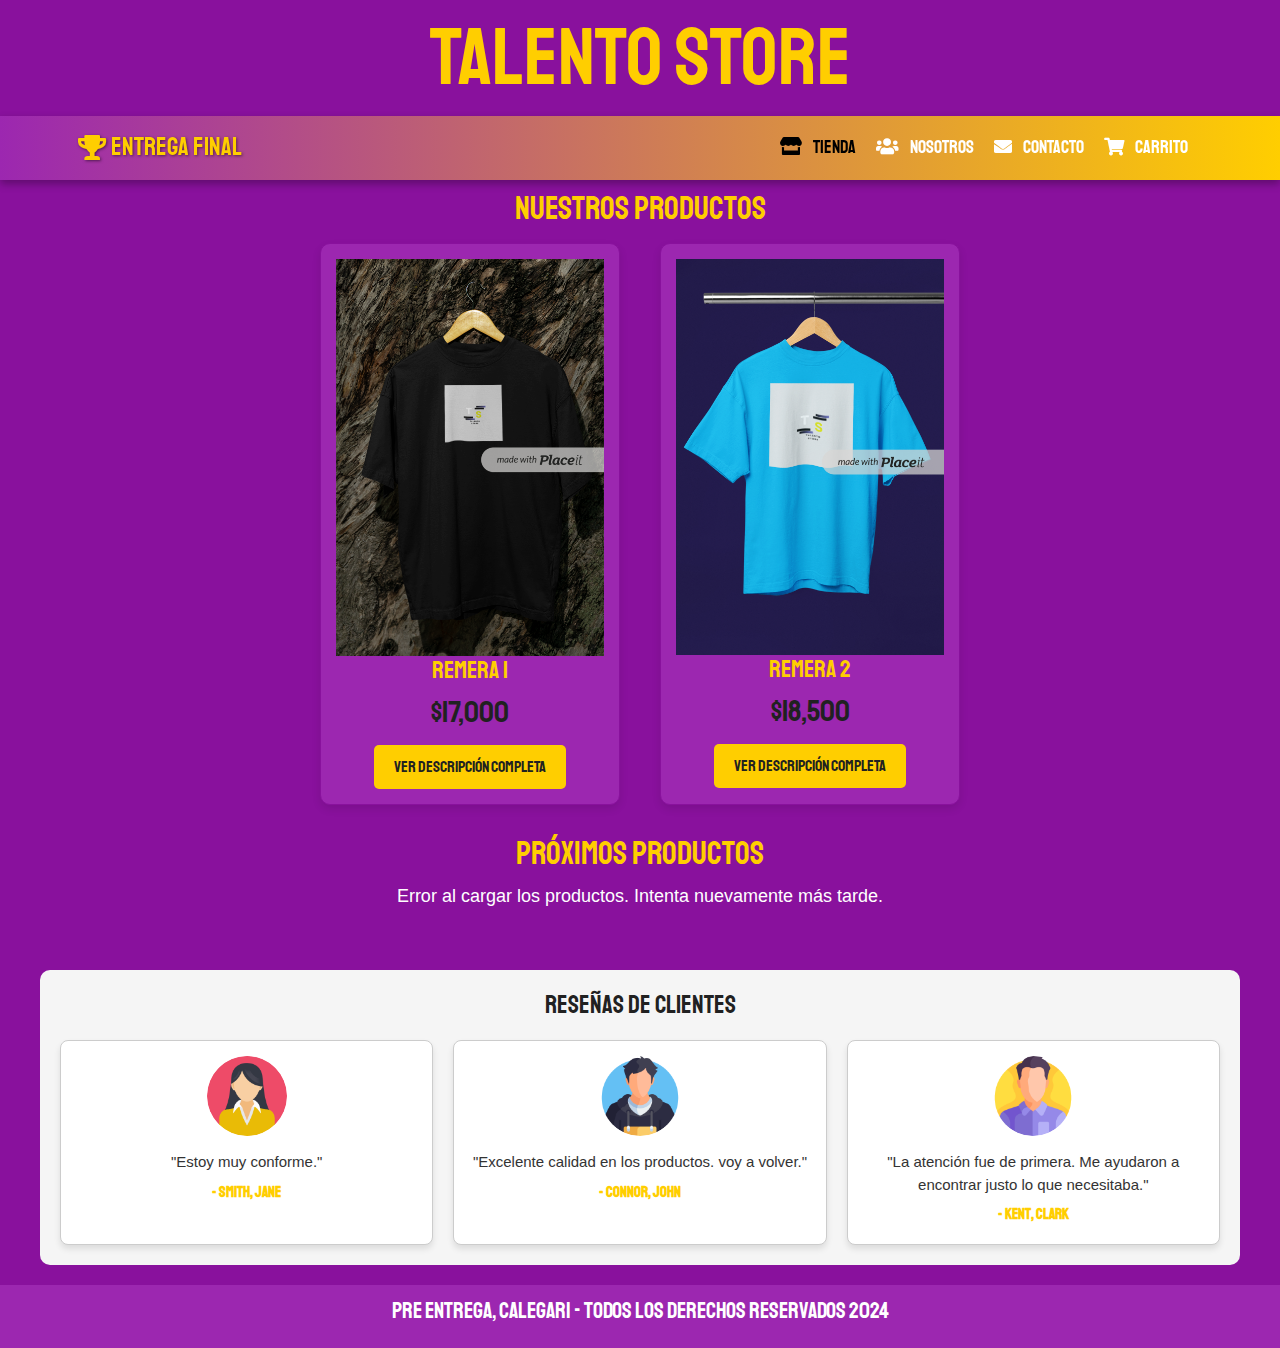
<file: index.html>
<!DOCTYPE html>
<html lang="en">

<head>
    <meta charset="UTF-8">
    <meta name="viewport" content="width=device-width, initial-scale=1.0">
    <title>Entrega Final</title>
    <link rel="stylesheet" href="css/normalize.css">
    <link rel="preconnect" href="https://fonts.googleapis.com">
    <link rel="preconnect" href="https://fonts.gstatic.com" crossorigin>
    <link
        href="https://fonts.googleapis.com/css2?family=Crimson+Text:wght@400;700&family=Germania+One&family=Metamorphous&family=Staatliches&display=swap"
        rel="stylesheet">

    <link rel="stylesheet" href="https://cdnjs.cloudflare.com/ajax/libs/font-awesome/5.15.4/css/all.min.css">
    <link href="https://cdn.jsdelivr.net/npm/bootstrap@5.3.2/dist/css/bootstrap.min.css" rel="stylesheet">
    <link rel="stylesheet" href="css/styles.css">
    <link rel="icon" href="img/football-jersey.png">


</head>

<body>
    <header class="header">
        <a href="index.html">
            <h1>Talento Store</h1>
        </a>
    </header>

    <!-- <nav class="navegacion">
        <a class="navegacion__enlace navegacion__enlace--activo" href="index.html">Tienda</a>
        <a class="navegacion__enlace" href="nosotros.html">Nosotros</a>
        <a class="navegacion__enlace" href="contacto.html">Contacto</a>
    </nav> -->

    <!-- Navegacion de Bootstrap -->
    <nav class="navbar navbar-expand-lg navbar-custom">
        <div class="container">
            <span class="navbar-brand"
                style="font-size: 2.5rem; color: var(--secundario); font-family: var(--fuentePrincipal);">
                <i class="fas fa-trophy"></i> Entrega Final
            </span>
            <button class="navbar-toggler" type="button" data-bs-toggle="collapse" data-bs-target="#navbarNav"
                aria-controls="navbarNav" aria-expanded="false" aria-label="Toggle navigation">
                <span class="navbar-toggler-icon" style="color: var(--blanco);"></span>
            </button>
            <div class="collapse navbar-collapse justify-content-end" id="navbarNav">
                <ul class="navbar-nav">
                    <li class="nav-item">
                        <a class="nav-link active" href="index.html"><i class="fas fa-store"></i> Tienda</a>
                    </li>
                    <li class="nav-item">
                        <a class="nav-link" href="nosotros.html"><i class="fas fa-users"></i> Nosotros</a>
                    </li>
                    <li class="nav-item">
                        <a class="nav-link" href="contacto.html"><i class="fas fa-envelope"></i> Contacto</a>
                    </li>
                    <li class="nav-item">
                        <a class="nav-link" href="carrito.html"><i class="fas fa-shopping-cart"></i> Carrito</a>
                    </li>
                </ul>
            </div>
        </div>
    </nav>





    <main class="contenedor">
        <h2 style="margin-top: 1rem;">Nuestros Productos</h2>

        <section class="productos">
            <div class="productos__contenedor">
                <!--
                <div class="producto"> Aca sustituimos por los productos del ciclo en javascript
                    <a href="producto.html">
                        <img class="producto__imagen" src="img/Captura de pantalla 2024-11-17 190052.png"
                            alt="Producto 1">
                        <h3 class="producto__nombre">Remera 1</h3>
                        <p class="producto__descripcion">$17000.</p>
                    </a>
                </div>
                <div class="producto">
                    <a href="producto2.html">
                        <img class="producto__imagen" src="img/Captura de pantalla 2024-11-17 190437.png"
                            alt="Producto 2">
                        <h3 class="producto__nombre">Remera 2</h3>
                        <p class="producto__descripcion">$18500.</p>
                    </a>
                </div>
            -->
            </div>
        </section>
    </main>

    <!-- Productos desde la API -->
    <section class="productos-api">
        <h2>Próximos productos</h2>
        <div class="productos-grid">
            <!-- Las tarjetas dinámicas se insertarán aquí -->
        </div>
    </section>

    <section class="resenas contenedor">
        <h2 class="resenas__titulo">Reseñas de Clientes</h2>
        <div class="resenas__grid">
            <div class="resena">
                <img class="resena__avatar" src="img/woman.png" alt="Avatar Cliente 1">
                <p class="resena__texto">"Estoy muy conforme."
                </p>
                <h4 class="resena__autor">- Smith, Jane</h4>
            </div>
            <div class="resena">
                <img class="resena__avatar" src="img/boy.png" alt="Avatar Cliente 2">
                <p class="resena__texto">"Excelente calidad en los productos. voy a volver."</p>
                <h4 class="resena__autor">- Connor, John</h4>
            </div>
            <div class="resena">
                <img class="resena__avatar" src="img/man.png" alt="Avatar Cliente 3">
                <p class="resena__texto">"La atención fue de primera. Me ayudaron a encontrar justo lo que necesitaba."
                </p>
                <h4 class="resena__autor">- Kent, Clark</h4>
            </div>
            <!-- seguir por aca -->
        </div>
    </section>

    <footer class="footer">
        <p class="footer__texto">Pre Entrega, Calegari - Todos los derechos Reservados 2024</p>
    </footer>

    <script src="js/index.js" defer></script>
    <script src="https://cdn.jsdelivr.net/npm/bootstrap@5.3.2/dist/js/bootstrap.bundle.min.js"></script>


</body>

</html>
</file>
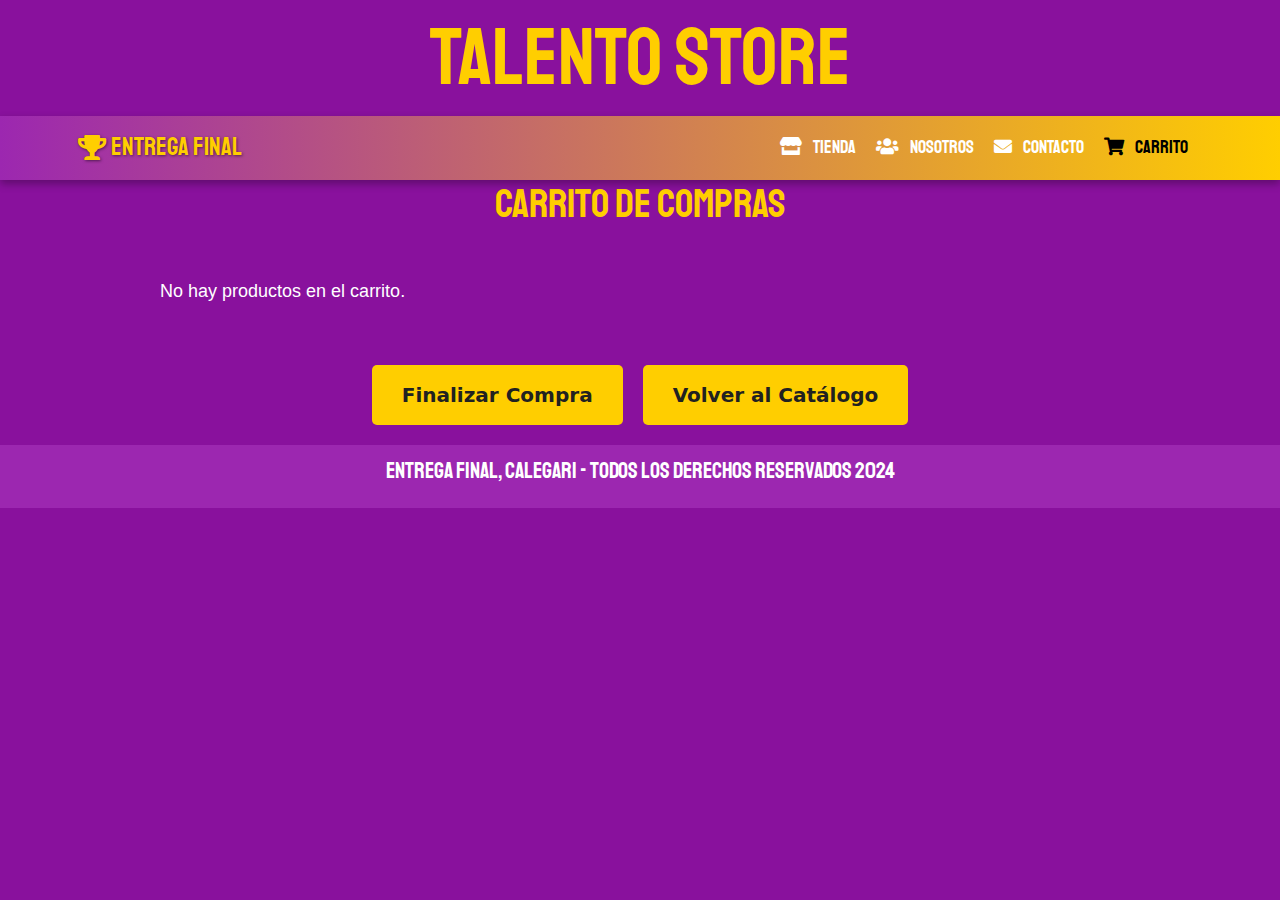
<file: carrito.html>
<!DOCTYPE html>
<html lang="en">

<head>
    <meta charset="UTF-8">
    <meta name="viewport" content="width=device-width, initial-scale=1.0">
    <title>Entrega Final</title>
    <link rel="stylesheet" href="css/normalize.css">
    <link rel="preconnect" href="https://fonts.googleapis.com">
    <link rel="preconnect" href="https://fonts.gstatic.com" crossorigin>
    <link
        href="https://fonts.googleapis.com/css2?family=Crimson+Text:wght@400;700&family=Germania+One&family=Metamorphous&family=Staatliches&display=swap"
        rel="stylesheet">
    <link rel="stylesheet" href="https://cdnjs.cloudflare.com/ajax/libs/font-awesome/5.15.4/css/all.min.css">
    <link href="https://cdn.jsdelivr.net/npm/bootstrap@5.3.2/dist/css/bootstrap.min.css" rel="stylesheet">
    <link rel="stylesheet" href="css/styles.css">
    <link rel="icon" href="img/football-jersey.png">
</head>

<body>
    <header class="header">
        <a href="index.html">
            <h1>Talento Store</h1>
        </a>
    </header>

    <!-- Navegacion de Bootstrap -->
    <nav class="navbar navbar-expand-lg navbar-custom">
        <div class="container">
            <span class="navbar-brand"
                style="font-size: 2.5rem; color: var(--secundario); font-family: var(--fuentePrincipal);">
                <i class="fas fa-trophy"></i> Entrega Final
            </span>
            <button class="navbar-toggler" type="button" data-bs-toggle="collapse" data-bs-target="#navbarNav"
                aria-controls="navbarNav" aria-expanded="false" aria-label="Toggle navigation">
                <span class="navbar-toggler-icon" style="color: var(--blanco);"></span>
            </button>
            <div class="collapse navbar-collapse justify-content-end" id="navbarNav">
                <ul class="navbar-nav">
                    <li class="nav-item">
                        <a class="nav-link" href="index.html"><i class="fas fa-store"></i> Tienda</a>
                    </li>
                    <li class="nav-item">
                        <a class="nav-link" href="nosotros.html"><i class="fas fa-users"></i> Nosotros</a>
                    </li>
                    <li class="nav-item">
                        <a class="nav-link" href="contacto.html"><i class="fas fa-envelope"></i> Contacto</a>
                    </li>
                    <li class="nav-item">
                        <a class="nav-link active" href="carrito.html"><i class="fas fa-shopping-cart"></i> Carrito</a>
                    </li>
                </ul>
            </div>
        </div>
    </nav>

    <main class="contenedor">
        <h1>Carrito de Compras</h1>
        <div id="carrito-contenido">
            <!-- Aquí se cargará el carrito dinámicamente -->
        </div>
        <div id="total-carrito" class="total-carrito">
            <!-- Aquí se mostrará el total -->
        </div>
        <div class="acciones-carrito">
            <button id="finalizar-compra">Finalizar Compra</button>
            <button onclick="window.location.href='index.html'">Volver al Catálogo</button>
        </div>
    </main>

    <footer class="footer">
        <p class="footer__texto">Entrega Final, Calegari - Todos los derechos Reservados 2024</p>
    </footer>

    <script src="js/carrito.js" defer></script>
</body>

</html>
</file>
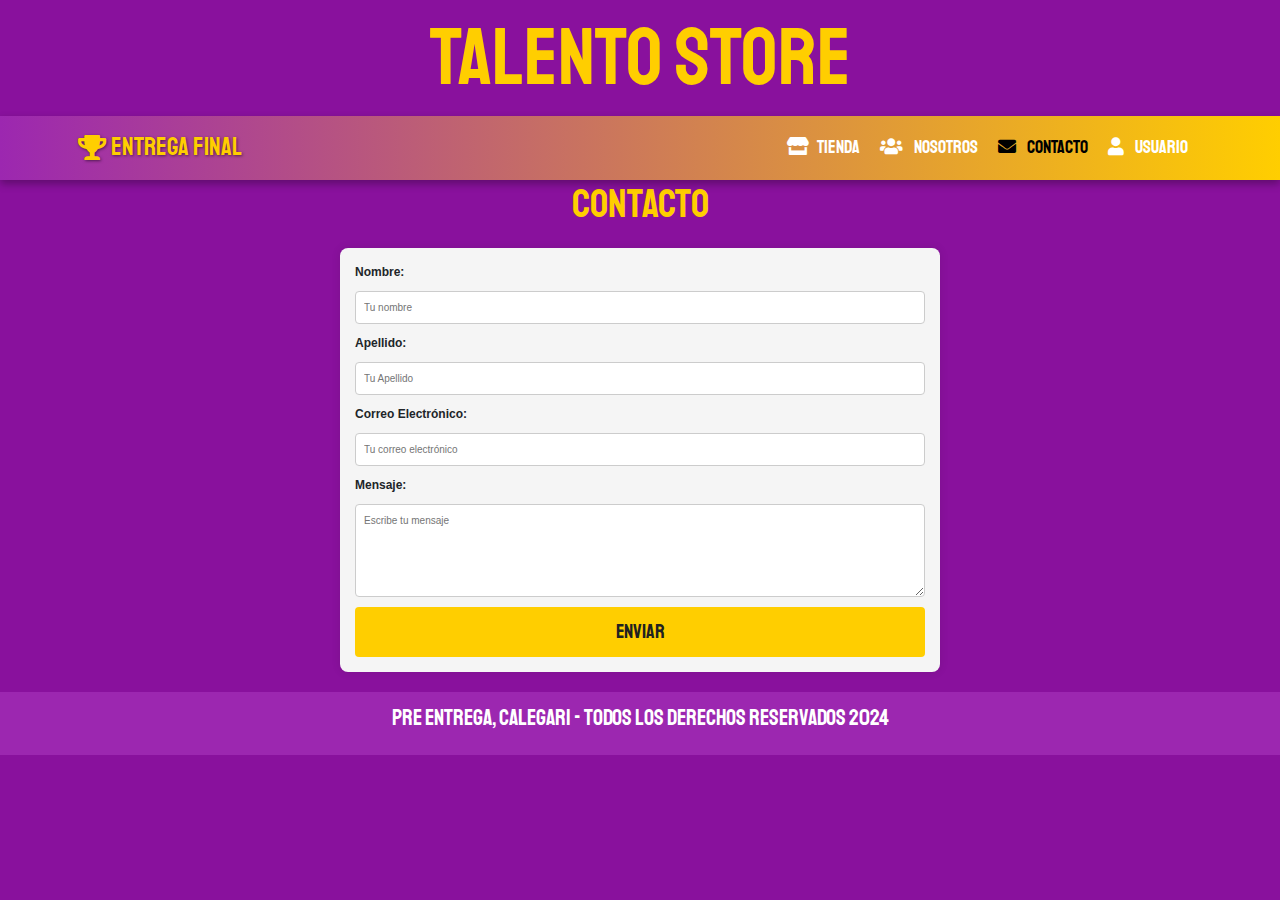
<file: contacto.html>
<!DOCTYPE html>
<html lang="en">

<head>
    <meta charset="UTF-8">
    <meta name="viewport" content="width=device-width, initial-scale=1.0">
    <title>Pre Entrega</title>
    <link rel="stylesheet" href="css/normalize.css">
    <link rel="preconnect" href="https://fonts.googleapis.com">
    <link rel="preconnect" href="https://fonts.gstatic.com" crossorigin>
    <link
        href="https://fonts.googleapis.com/css2?family=Crimson+Text:wght@400;700&family=Germania+One&family=Metamorphous&family=Staatliches&display=swap"
        rel="stylesheet">

    <link rel="stylesheet" href="https://cdnjs.cloudflare.com/ajax/libs/font-awesome/5.15.4/css/all.min.css">
    <link href="https://cdn.jsdelivr.net/npm/bootstrap@5.3.2/dist/css/bootstrap.min.css" rel="stylesheet">
    <link rel="stylesheet" href="css/styles.css">
    <link rel="icon" href="img/football-jersey.png">
</head>

<body>
    <header class="header">
        <a href="index.html">
            <h1>Talento Store</h1>
        </a>
    </header>

    <!--<nav class="navegacion">
        <a class="navegacion__enlace" href="index.html">Tienda</a>
        <a class="navegacion__enlace" href="nosotros.html">Nosotros</a>
        <a class="navegacion__enlace navegacion__enlace--activo" href="contacto.html">Contacto</a>
    </nav>-->

    <!--Navegacion de Bootstrap-->
    <nav class="navbar navbar-expand-lg navbar-custom">
        <div class="container">
            <span class="navbar-brand"
                style="font-size: 2.5rem; color: var(--secundario); font-family: var(--fuentePrincipal);">
                <i class="fas fa-trophy"></i> Entrega Final
            </span>
            <button class="navbar-toggler" type="button" data-bs-toggle="collapse" data-bs-target="#navbarNav"
                aria-controls="navbarNav" aria-expanded="false" aria-label="Toggle navigation">
                <span class="navbar-toggler-icon" style="color: var(--blanco);"></span>
            </button>
            <div class="collapse navbar-collapse justify-content-end" id="navbarNav">
                <ul class="navbar-nav">
                    <li class="nav-item">
                        <a class="nav-link" href="index.html"><i class="fas fa-store"></i>Tienda</a>
                    </li>
                    <li class="nav-item">
                        <a class="nav-link" href="nosotros.html"><i class="fas fa-users"></i> Nosotros</a>
                    </li>
                    <li class="nav-item">
                        <a class="nav-link active" href="contacto.html"><i class="fas fa-envelope"></i> Contacto</a>
                    </li>
                    <li class="nav-item">
                        <a class="nav-link" href="usuario.html"><i class="fas fa-user"></i> Usuario</a>
                    </li>
                </ul>
            </div>
        </div>
    </nav>


    <main class="contenedor">
        <h1>Contacto</h1>

        <!-- Formulario de contacto -->
        <form action="https://formspree.io/f/xrbglnwv" method="POST" class="form-contacto">
            <label for="nombre">Nombre:</label>
            <input type="text" id="nombre" name="nombre" required placeholder="Tu nombre">

            <label for="nombre">Apellido:</label>
            <input type="text" id="apellido" name="nombre" required placeholder="Tu Apellido">

            <label for="email">Correo Electrónico:</label>
            <input type="email" id="email" name="email" required placeholder="Tu correo electrónico">

            <label for="mensaje">Mensaje:</label>
            <textarea id="mensaje" name="mensaje" rows="5" required placeholder="Escribe tu mensaje"></textarea>

            <button type="submit">Enviar</button>
        </form>
    </main>

    <footer class="footer">
        <p class="footer__texto">Pre Entrega, Calegari - Todos los derechos Reservados 2024</p>
    </footer>

    <script src="js/contacto.js" defer></script>
    <script src="https://cdn.jsdelivr.net/npm/bootstrap@5.3.2/dist/js/bootstrap.bundle.min.js"></script>

</body>

</html>
</file>
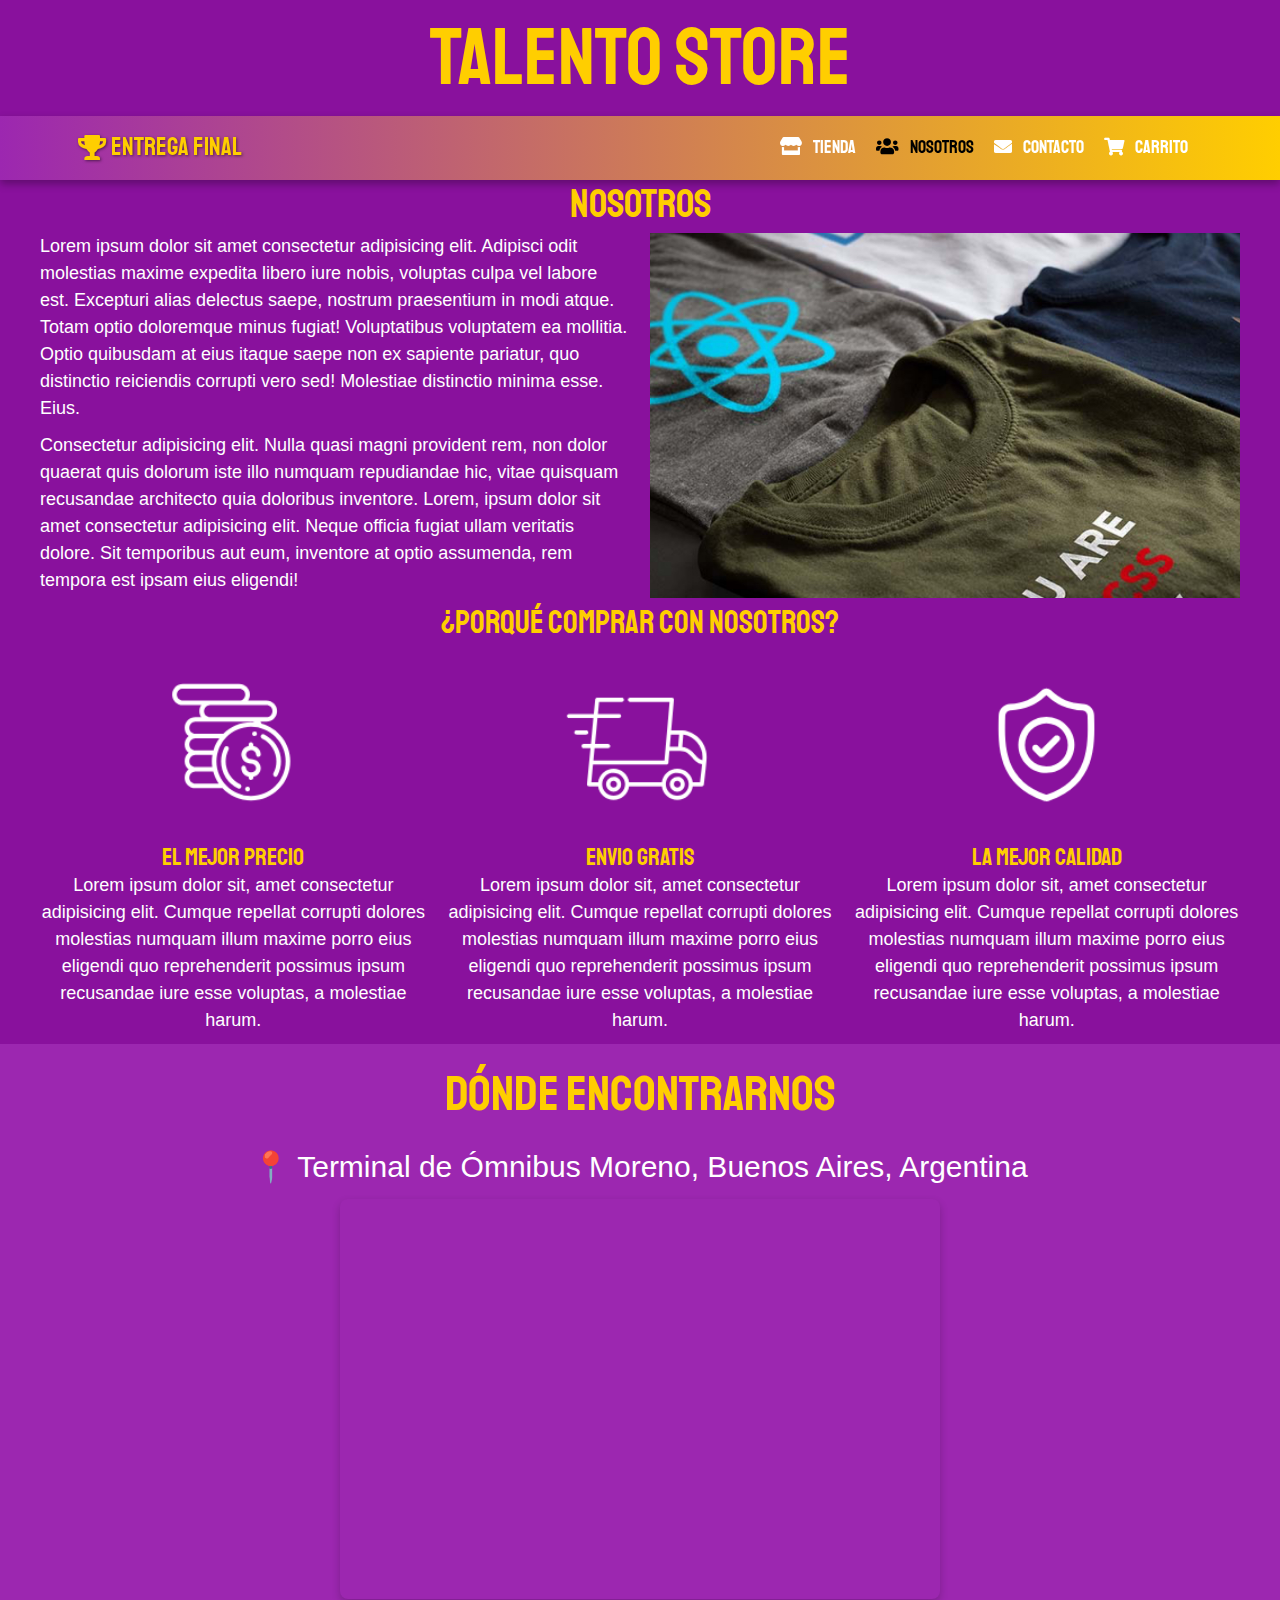
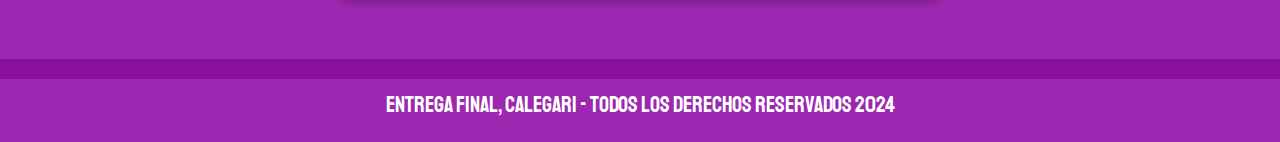
<file: nosotros.html>
<!DOCTYPE html>
<html lang="en">

<head>
    <meta charset="UTF-8">
    <meta name="viewport" content="width=device-width, initial-scale=1.0">
    <title>Pre Entrega</title>
    <link rel="stylesheet" href="css/normalize.css">
    <link rel="preconnect" href="https://fonts.googleapis.com">
    <link rel="preconnect" href="https://fonts.gstatic.com" crossorigin>
    <link
        href="https://fonts.googleapis.com/css2?family=Crimson+Text:wght@400;700&family=Germania+One&family=Metamorphous&family=Staatliches&display=swap"
        rel="stylesheet">

    <link href="https://cdn.jsdelivr.net/npm/bootstrap@5.3.0/dist/css/bootstrap.min.css" rel="stylesheet">
    <link rel="stylesheet" href="https://cdnjs.cloudflare.com/ajax/libs/font-awesome/5.15.4/css/all.min.css">
    <link rel="stylesheet" href="css/styles.css">
    <link rel="icon" href="img/football-jersey.png">

</head>

<body>
    <header class="header">
        <a href="index.html">
            <h1>Talento Store</h1>
        </a>
    </header>

    <!--<nav class="navegacion">
        <a class="navegacion__enlace" href="index.html">Tienda</a>
        <a class="navegacion__enlace navegacion__enlace--activo" href="nosotros.html">Nosotros</a>
        <a class="navegacion__enlace" href="contacto.html">Contacto</a>
    </nav>-->

    <!-- Navegacion de Bootstrap -->
    <nav class="navbar navbar-expand-lg navbar-custom">
        <div class="container">
            <span class="navbar-brand"
                style="font-size: 2.5rem; color: var(--secundario); font-family: var(--fuentePrincipal);">
                <i class="fas fa-trophy"></i> Entrega Final
            </span>
            <button class="navbar-toggler" type="button" data-bs-toggle="collapse" data-bs-target="#navbarNav"
                aria-controls="navbarNav" aria-expanded="false" aria-label="Toggle navigation">
                <span class="navbar-toggler-icon" style="color: var(--blanco);"></span>
            </button>
            <div class="collapse navbar-collapse justify-content-end" id="navbarNav">
                <ul class="navbar-nav">
                    <li class="nav-item">
                        <a class="nav-link" href="index.html"><i class="fas fa-store"></i> Tienda</a>
                    </li>
                    <li class="nav-item">
                        <a class="nav-link active" href="nosotros.html"><i class="fas fa-users"></i> Nosotros</a>
                    </li>
                    <li class="nav-item">
                        <a class="nav-link" href="contacto.html"><i class="fas fa-envelope"></i> Contacto</a>
                    </li>
                    <li class="nav-item">
                        <a class="nav-link" href="carrito.html"><i class="fas fa-shopping-cart"></i> Carrito</a>
                    </li>
                </ul>
            </div>
        </div>
    </nav>

    <main class="contenedor">
        <h1>Nosotros</h1>

        <div class="nosotros">
            <div class="nosotros__contenido">
                <p>Lorem ipsum dolor sit amet consectetur adipisicing elit. Adipisci odit molestias maxime expedita
                    libero iure nobis, voluptas culpa vel labore est. Excepturi alias delectus saepe, nostrum
                    praesentium in modi atque.
                    Totam optio doloremque minus fugiat! Voluptatibus voluptatem ea mollitia. Optio quibusdam at eius
                    itaque saepe non ex sapiente pariatur, quo distinctio reiciendis corrupti vero sed! Molestiae
                    distinctio minima esse. Eius.</p>
                <p>Consectetur adipisicing elit. Nulla quasi magni provident rem, non dolor
                    quaerat quis dolorum iste illo numquam repudiandae hic, vitae quisquam recusandae architecto quia
                    doloribus inventore. Lorem, ipsum dolor sit amet consectetur adipisicing elit. Neque officia fugiat
                    ullam veritatis dolore. Sit temporibus aut eum, inventore at optio assumenda, rem tempora
                    est ipsam eius eligendi! </p>
            </div>
            <img class="nosotros__imagen" src="img/grafico1.jpg" alt="imagen nosotros">

        </div>
    </main>

    <section class="contenedor comprar">
        <h2 class="comprar__titulo">¿Porqué comprar con nosotros?</h2>

        <div class="bloques">
            <div class="bloque">
                <img class="bloque__imagen" src="img/icono_1.png" alt="porque comprar">
                <h3 class="bloque__titulo">El Mejor Precio</h3>
                <p>Lorem ipsum dolor sit, amet consectetur adipisicing elit. Cumque repellat corrupti dolores molestias
                    numquam illum maxime porro eius eligendi quo reprehenderit possimus ipsum recusandae iure esse
                    voluptas, a molestiae harum.</p>
            </div><!--.bloque-->

            <div class="bloque">
                <img class="bloque__imagen" src="img/icono_3.png" alt="porque comprar">
                <h3 class="bloque__titulo">Envio Gratis</h3>
                <p>Lorem ipsum dolor sit, amet consectetur adipisicing elit. Cumque repellat corrupti dolores molestias
                    numquam illum maxime porro eius eligendi quo reprehenderit possimus ipsum recusandae iure esse
                    voluptas, a molestiae harum.</p>
            </div><!--.bloque-->

            <div class="bloque">
                <img class="bloque__imagen" src="img/icono_4.png" alt="porque comprar">
                <h3 class="bloque__titulo">La Mejor Calidad</h3>
                <p>Lorem ipsum dolor sit, amet consectetur adipisicing elit. Cumque repellat corrupti dolores molestias
                    numquam illum maxime porro eius eligendi quo reprehenderit possimus ipsum recusandae iure esse
                    voluptas, a molestiae harum.</p>
            </div><!--.bloque-->
        </div><!--.bloques-->
    </section>

    <section class="ubicacion">
        <h2 class="ubicacion__titulo">Dónde encontrarnos</h2>
        <div class="ubicacion__contenido">
            <p class="ubicacion__direccion">
                📍 Terminal de Ómnibus Moreno, Buenos Aires, Argentina
            </p>
            <iframe class="ubicacion__mapa"
                src="https://www.google.com/maps/embed?pb=!1m18!1m12!1m3!1d2320.853531923511!2d-58.78960572431019!3d-34.650092663107124!2m3!1f0!2f0!3f0!3m2!1i1024!2i768!4f13.1!3m3!1m2!1s0x95bc95e35b8b5a4b%3A0xedb6631ec2208f7b!2sTerminal%20De%20%C3%93mnibus%20Moreno!5e0!3m2!1ses-419!2sar!4v1731993491607!5m2!1ses-419!2sar"
                allowfullscreen loading="lazy"></iframe>
        </div>
    </section>


    <footer class="footer">
        <p class="footer__texto">Entrega Final, Calegari - Todos los derechos Reservados 2024</p>
    </footer>

    <script src="js/nosotros.js" defer></script>
    <script src="https://cdn.jsdelivr.net/npm/bootstrap@5.3.2/dist/js/bootstrap.bundle.min.js"></script>
</body>

</html>
</file>
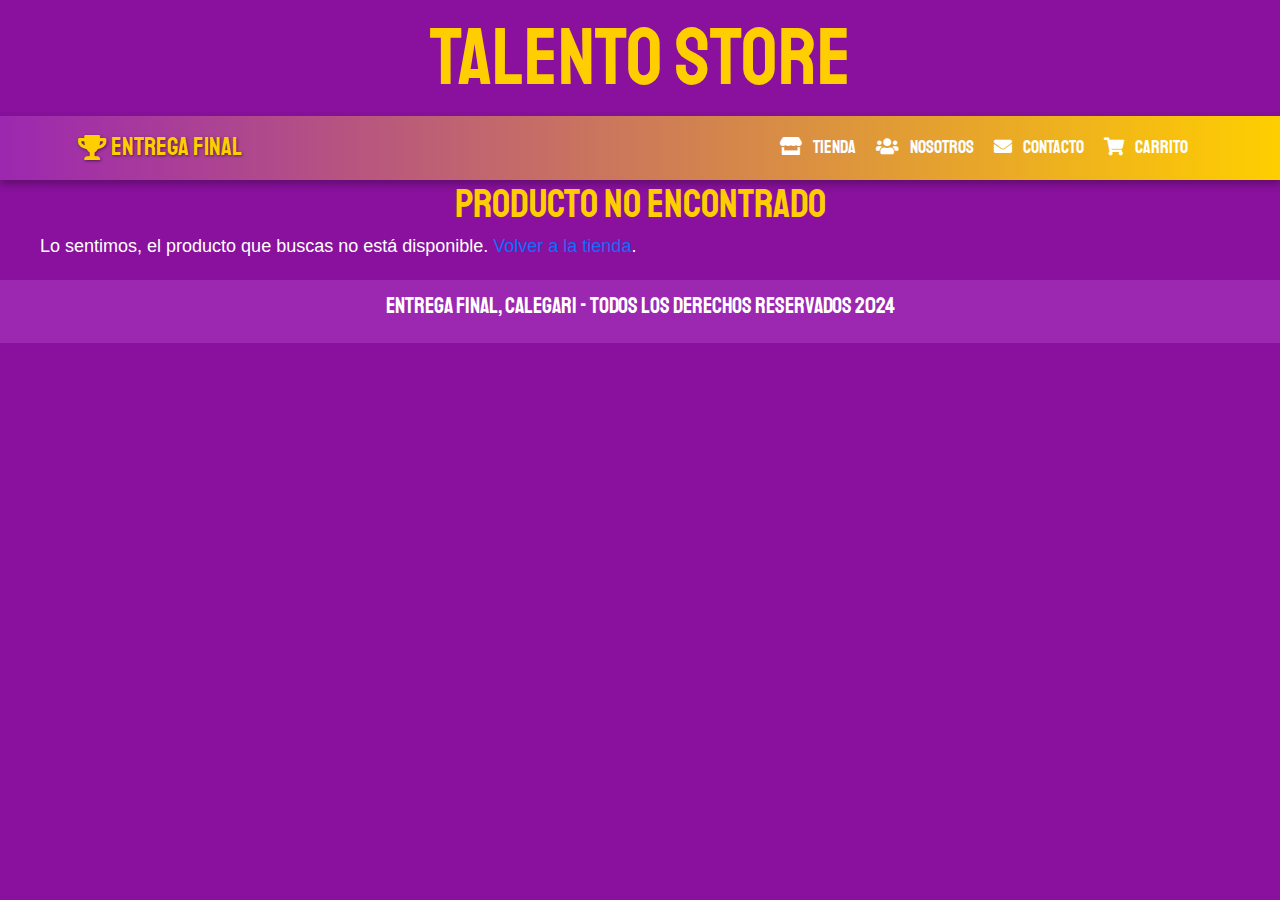
<file: producto.html>
<!DOCTYPE html>
<html lang="en">

<head>
    <meta charset="UTF-8">
    <meta name="viewport" content="width=device-width, initial-scale=1.0">
    <title>Entrega Final</title>
    <link rel="stylesheet" href="css/normalize.css">
    <link rel="preconnect" href="https://fonts.googleapis.com">
    <link rel="preconnect" href="https://fonts.gstatic.com" crossorigin>
    <link
        href="https://fonts.googleapis.com/css2?family=Crimson+Text:wght@400;700&family=Germania+One&family=Metamorphous&family=Staatliches&display=swap"
        rel="stylesheet">

    <link rel="stylesheet" href="https://cdnjs.cloudflare.com/ajax/libs/font-awesome/5.15.4/css/all.min.css">
    <link href="https://cdn.jsdelivr.net/npm/bootstrap@5.3.2/dist/css/bootstrap.min.css" rel="stylesheet">
    <link rel="stylesheet" href="css/styles.css">
    <link rel="icon" href="img/football-jersey.png">

</head>

<body>
    <header class="header">
        <a href="index.html">
            <h1>Talento Store</h1>
        </a>
    </header>

    <!-- Navegacion de Bootstrap -->
    <nav class="navbar navbar-expand-lg navbar-custom">
        <div class="container">
            <span class="navbar-brand"
                style="font-size: 2.5rem; color: var(--secundario); font-family: var(--fuentePrincipal);">
                <i class="fas fa-trophy"></i> Entrega Final
            </span>
            <button class="navbar-toggler" type="button" data-bs-toggle="collapse" data-bs-target="#navbarNav"
                aria-controls="navbarNav" aria-expanded="false" aria-label="Toggle navigation">
                <span class="navbar-toggler-icon" style="color: var(--blanco);"></span>
            </button>
            <div class="collapse navbar-collapse justify-content-end" id="navbarNav">
                <ul class="navbar-nav">
                    <li class="nav-item">
                        <a class="nav-link" href="index.html"><i class="fas fa-store"></i> Tienda</a>
                    </li>
                    <li class="nav-item">
                        <a class="nav-link" href="nosotros.html"><i class="fas fa-users"></i> Nosotros</a>
                    </li>
                    <li class="nav-item">
                        <a class="nav-link" href="contacto.html"><i class="fas fa-envelope"></i> Contacto</a>
                    </li>
                    <li class="nav-item">
                        <a class="nav-link" href="carrito.html"><i class="fas fa-shopping-cart"></i> Carrito</a>
                    </li>
                </ul>
            </div>
        </div>
    </nav>

    <main class="contenedor">
        <h1 id="titulo-producto">Producto 1</h1> <!-- ID para cambiar el título dinámicamente -->

        <div class="camisa">
            <img class="camisa__imagen" id="producto-imagen" src="img/Captura de pantalla 2024-11-17 190052.png"
                alt="imagen del producto">

            <div class="camisa__contenido">
                <p id="producto-descripcion">Lorem ipsum dolor sit amet consectetur, adipisicing elit. Deleniti,
                    doloremque consectetur? Esse odio inventore a minus impedit! Consectetur ad voluptate placeat
                    quibusdam, labore quam dolorum perspiciatis, repudiandae neque, harum deserunt.</p>

                <form class="formulario">
                    <select id="talla" class="formulario__campo">
                        <option disabled selected>--Seleccionar Talla</option>
                        <option>XS (Extra Pequeño)</option>
                        <option>S (Pequeño)</option>
                        <option>M (Mediano)</option>
                        <option>L (Grande)</option>
                        <option>XL (Extra Grande)</option>
                        <option>XXL (Doble Extra Grande)</option>
                    </select>
                    <input id="cantidad" class="formulario__campo" type="number" placeholder="Cantidad" min="1">
                    <button id="agregar-carrito" class="formulario__submit" type="button">Agregar al Carrito</button>
                </form>
            </div>
        </div>
    </main>

    <footer class="footer">
        <p class="footer__texto">Entrega Final, Calegari - Todos los derechos Reservados 2024</p>
    </footer>

    <script src="js/producto.js" defer></script>
    <script src="https://cdn.jsdelivr.net/npm/bootstrap@5.3.2/dist/js/bootstrap.bundle.min.js"></script>

</body>

</html>
</file>
<file: css/styles.css>
:root {
    --primario: #89119D;
    --primarioOscuro: #9c27b0;
    --secundario: #ffce00;
    --secundarioOscuro: rgb(233, 287, 2);
    --blanco: #fff;
    --negro: #212121;

    --fuentePrincipal: 'staatliches', cursive;

}


html {
    box-sizing: border-box;
    font-size: 62.5%;
    /*1 rem = 10px*/
}

*,
/* Snippet */
*:before,
*:after {
    box-sizing: inherit;
}

/* GLOBALES */

body {
    background-color: var(--primario);
    font-size: 1.6rem;
    line-height: 1.5;
    /*Interlineado*/
}

p {
    font-size: 1.8rem;
    font-family: Arial, Helvetica, sans-serif;
    color: var(--blanco);
}

a {
    text-decoration: none;
}

img {
    max-width: 100%;
}

.contenedor {
    max-width: 120rem;
    margin: 0 auto;
}

h1,
h2,
h3 {
    text-align: center;
    color: var(--secundario);
    font-family: var(--fuentePrincipal);
}

h1 {
    font-size: 4rem;
}

h2 {
    font-size: 3.2rem;
}

h3 {
    font-size: 2.4rem;
}

/**Header **/
/* Ajustes para el header */
.header {
    display: flex;
    align-items: center;
    /* Centra el contenido verticalmente */
    justify-content: center;
    /* Centra el título horizontalmente */
    padding: 1rem;
}

/* Estilo para el título (enlace) */
.header h1 {
    font-size: 8rem;
    /* Ajusta el tamaño del texto */
    margin: 0;
    transition: transform 0.3s ease;
    /* Transición para el efecto hover */
    cursor: pointer;
    /* Cambia el cursor para indicar que es clickeable */
}

/* Efecto hover para el título */
.header h1:hover {
    transform: scale(1.1);
    /* Aumenta el tamaño al pasar el cursor */
}

/**Footer**/
.footer {
    background-color: var(--primarioOscuro);
    padding: 1rem 0;
    margin-top: 2rem;
}

.footer__texto {
    font-family: var(--fuentePrincipal);
    text-align: center;
    font-size: 2.2rem;
}

/**Navegacion**/
/**.navegacion {
    background-color: var(--primarioOscuro);
    padding: 1rem 0;
    display: flex;
    justify-content: center;
    gap: 2rem;
}

.navegacion__enlace {
    font-family: var(--fuentePrincipal);
    color: var(--blanco);
    font-size: 3rem;
}

.navegacion__enlace--activo,
.navegacion__enlace:hover {
    color: var(--secundario);
}**/
/**Nav con Bootstrap**/
.navbar-custom {
    background: linear-gradient(90deg, var(--primarioOscuro), var(--secundario));
    padding: 1rem 0;
    box-shadow: 0px 4px 8px rgba(0, 0, 0, 0.3);
}

.navbar-nav .nav-link {
    font-family: var(--fuentePrincipal);
    font-size: 1.8rem;
    color: var(--blanco);
    margin-right: 1rem;
    transition: color 0.3s ease, transform 0.3s ease;
}

.navbar-nav .nav-link:hover {
    color: var(--primario);
    transform: scale(1.1);
}

.navbar-brand {
    display: flex;
    align-items: center;
    gap: 0.5rem;
    font-size: 2rem;
    text-shadow: 1px 1px 3px rgba(0, 0, 0, 0.5);

}

.navbar-nav .nav-item .nav-link i {
    margin-right: 0.8rem;
    /* Ajusta el valor según lo necesites */
}

.navbar-toggler-icon {
    color: var(--blanco);
}

.navbar-custom {
    position: sticky;
    top: 0;
    z-index: 1000;
    /* Asegura que el nav quede encima de otros elementos */
}



/**Grid **/
.grid {
    display: grid;
    grid-template-columns: repeat(2, 1fr);
    gap: 2rem;
}

@media (min-width: 768px) {
    .grid {
        grid-template-columns: repeat(3, 1fr);
    }
}

/**Productos **/
.productos__contenedor {
    display: flex;
    flex-wrap: wrap;
    /* Permite que los elementos se ajusten en varias filas si es necesario */
    gap: 20px;
    /* Espacio entre las cards */
    justify-content: center;
    /* Centra las cards horizontalmente */
}

.producto {
    background-color: var(--primarioOscuro);
    /* Fondo de cada card */
    border: 1px solid var(--primarioOscuro);
    border-radius: 8px;
    width: 300px;
    /* Tamaño fijo para las cards */
    text-align: center;
    /* Centra el texto dentro de cada card */
    padding: 20px;
    box-shadow: 0 4px 6px rgba(0, 0, 0, 0.1);
    transition: transform 0.3s ease;
}

.producto:hover {
    transform: scale(1.05);
    /* Pequeño zoom al pasar el cursor */
}

.producto__descripcion {
    color: var(--negro);
    font-family: var(--fuentePrincipal);
    font-size: 3rem;

}

/**Camisa */
.camisa__imagen {
    width: 40rem;
    height: auto;

}

.camisa__precio {
    font-size: 3rem;
    color: var(--negro);
    background-color: var(--secundario);
    margin-bottom: 1rem;
    text-align: center;
    font-weight: bold;
}

/* Estilos para los botones */
button.ver-descripcion {
    background-color: var(--secundario);
    color: var(--negro);
    border: none;
    padding: 10px 20px;
    font-family: var(--fuentePrincipal);
    font-size: 16px;
    cursor: pointer;
    border-radius: 5px;
    transition: background-color 0.3s ease;
}

button.ver-descripcion:hover {
    background-color: var(--primario);
    color: var(--blanco);
}

/* Estilos para la descripción ampliada */
p.descripcion-ampliada {
    font-family: var(--fuentePrincipal);
    font-size: 14px;
    color: var(--blanco);
    margin-top: 10px;
    line-height: 1.5;
    display: none;
}

/* Estilo adicional para la estructura de los productos (opcional) */
.producto {
    border: 1px solid var(--primario);
    border-radius: 10px;
    margin: 10px;
    padding: 15px;
    box-shadow: 0 4px 8px rgba(0, 0, 0, 0.1);
}

.productos-api {
    margin: 2rem 0;
    text-align: center;
}

.productos-grid {
    display: grid;
    grid-template-columns: repeat(auto-fit, minmax(200px, 1fr));
    gap: 1.5rem;
    margin-top: 1rem;
}

.card {
    border: 1px solid var(--gris-claro);
    border-radius: 8px;
    overflow: hidden;
    background-color: var(--primarioOscuro);
    text-align: left;
    box-shadow: 0 4px 6px rgba(0, 0, 0, 0.1);
    transition: transform 0.3s ease;
}

.card:hover {
    transform: scale(1.05);
}

.card__imagen {
    width: 100%;
    height: 150px;
    object-fit: cover;
    padding-top: 2rem;
}

.card__contenido {
    display: flex;
    flex-direction: column;
    /* Asegura que los elementos estén en columna */
    align-items: center;
    /* Centra horizontalmente */
    padding: 1rem;
}

.card__titulo {
    font-size: 2rem;
    margin-bottom: 0.5rem;
    color: var(--secundario);
    font-weight: bold;
    font-family: var(--fuentePrincipal);
}

.card__precio {
    font-size: 2.5rem;
    color: var(--verde);
    margin-bottom: 1rem;
    text-align: center;
    font-weight: bold;
}

.card__boton {
    background-color: var(--secundario);
    color: var(--negro);
    padding: 0.5rem 1rem;
    border: none;
    border-radius: 4px;
    cursor: pointer;
    transition: background-color 0.3s ease;
    font-weight: bold;
    font-family: var(--fuentePrincipal);
}

.card__boton:hover {
    background-color: var(--primario);
    color: var(--blanco);
}


/** Reseñas **/
.resenas {
    margin-top: 50px;
    padding: 20px;
    background-color: #f5f5f5;
    /* Fondo neutro */
    border-radius: 10px;
}

.resenas__titulo {
    font-family: var(--fuentePrincipal);
    /* Consistente con tu tema */
    font-size: 2.5rem;
    text-align: center;
    color: var(--negro);
    /* Azul noche */
    margin-bottom: 20px;
}

.resenas__grid {
    display: grid;
    grid-template-columns: repeat(auto-fit, minmax(250px, 1fr));
    /* Distribución responsiva */
    gap: 20px;
    justify-content: center;
}

.resena {
    background-color: #fff;
    border: 1px solid #ccc;
    border-radius: 8px;
    padding: 15px;
    text-align: center;
    box-shadow: 0 4px 6px rgba(0, 0, 0, 0.1);
    transition: transform 0.3s ease, box-shadow 0.3s ease;
}

.resena:hover {
    transform: translateY(-5px);
    /* Pequeño efecto de elevación */
    box-shadow: 0 6px 8px rgba(0, 0, 0, 0.2);
}

.resena__avatar {
    width: 80px;
    height: 80px;
    border-radius: 50%;
    margin-bottom: 15px;
}

.resena__texto {
    font-size: 1.5rem;
    color: #333;
    margin-bottom: 10px;
    line-height: 1.5;
}

.resena__autor {
    font-weight: bold;
    color: var(--secundario);
    text-shadow: #212121;
    /* Verde esmeralda */
    font-family: 'Staatliches', sans-serif;
    /* Para darle un toque único */
    margin-top: 10px;
}



@media (min-width: 768px) {
    .grafico--node {
        grid-row: 5 / 6;
        grid-column: 2 / 4;
    }
}

/* Nosotros */
.nosotros {
    display: grid;
    grid-template-rows: repeat(2, auto);
}

@media (min-width: 768px) {
    .nosotros {
        grid-template-columns: repeat(2, 1fr);
        column-gap: 2rem;
    }

}

/*.nosotros__contenido {}*/

.nosotros__imagen {
    grid-row: 1 / 2;
    width: 100%;
}

@media (min-width: 768px) {
    .nosotros__imagen {
        grid-column: 2 / 3;
    }
}

/*Bloques */

.bloques {

    display: grid;
    grid-template-columns: repeat(1, 1fr);
    gap: 2rem;

}

@media (min-width: 768px) {
    .bloques {
        grid-template-columns: repeat(3, 1fr);
    }
}

.bloque {
    text-align: center;

}

.bloque__imagen {
    width: 25rem;
    height: auto;

}

.bloque__titulo {
    margin: 0;
}

/* Pagina del Producto */

@media (min-width: 768px) {
    .camisa {
        display: grid;
        grid-template-columns: repeat(2, 1fr);
        column-gap: 2rem;
    }

}

.formulario {
    display: grid;
    grid-template-columns: repeat(2, 1fr);
    gap: 2rem;
}

.formulario__campo {
    /*border-color: var(--primarioOscuro);
    border-width: 1rem;
    border-style: solid;
    lo de abajo es lo mismo de lo de arriba*/
    border: 1rem solid var(--primarioOscuro);
    background-color: var(--primario);
    border-radius: 1rem;
    color: var(--blanco);
    font-size: 2rem;
    font-family: Arial, Helvetica, sans-serif;
    padding: 1rem;
    appearance: none;
}

@media (max-width: 768px) {
    .formulario__campo {
        width: 100%;
    }
}

.formulario__submit {
    background-color: var(--secundario);
    border: none;
    font-size: 2rem;
    font-family: var(--fuentePrincipal);
    padding: 2rem;
    transition: background-color .3 ease;
    grid-column: 1 / 3;
}

.formulario__submit:hover {
    font-size: 2.4rem;
    cursor: pointer;
    background-color: var(--secundarioOscuro);
}

.ubicacion {
    text-align: center;
    padding: 2rem 1rem;
    background-color: var(--primarioOscuro);
}

.ubicacion__titulo {
    font-size: 5rem;
    color: var(--secundario);
    margin-bottom: 1rem;
}

.ubicacion__direccion {
    font-size: 3rem;
    color: var(--blanco);
    margin: 1rem;
}

.ubicacion__contenido {
    display: flex;
    flex-direction: column;
    align-items: center;
    padding-bottom: 4rem;
}

.ubicacion__mapa {
    width: 100%;
    max-width: 600px;
    height: 400px;
    border: 0;
    border-radius: 8px;
    box-shadow: 0 4px 8px rgba(0, 0, 0, 0.2);
}

/*formulario de contacto */
.form-contacto {
    display: flex;
    flex-direction: column;
    gap: 1rem;
    font-family: Arial, Helvetica, sans-serif;
    max-width: 600px;
    margin: 2rem auto;
    padding: 1.5rem;
    background-color: #f5f5f5;
    border-radius: 8px;
    box-shadow: 0 0 10px rgba(0, 0, 0, 0.1);
}

.form-contacto label {
    font-size: 1.2rem;
    font-weight: 600;
}

.form-contacto input,
.form-contacto textarea {
    padding: 0.8rem;
    font-size: 1rem;
    border: 1px solid #ccc;
    border-radius: 4px;
}

.form-contacto button {
    padding: 1rem;
    background-color: var(--secundario);
    /* Verde esmeralda */
    font-family: var(--fuentePrincipal);
    color: var(--negro);
    font-size: 2rem;
    border: none;
    border-radius: 4px;
    cursor: pointer;
    transition: background-color 0.3s;
}

.form-contacto button:hover {
    background-color: #45a067;
    /* Sombra más oscura del verde */
}



/* Contenedor principal del carrito */
#carrito-contenido {
    display: flex;
    flex-direction: column;
    gap: 20px;
    /* Espacio entre productos */
    margin: 30px auto;
    width: 100%;
    max-width: 1000px;
    /* Limitar el ancho máximo */
    padding: 20px;
}

/* Título del carrito */
.total-carrito {
    text-align: center;
    font-size: 2rem;
    font-weight: bold;
    margin-bottom: 20px;
    color: var(--negro);
    font-family: var(--fuentePrincipal);
}

/* Estilo general de los productos en el carrito */
.producto-carrito {
    display: flex;
    justify-content: space-between;
    align-items: center;
    gap: 20px;
    border: 1px solid #ccc;
    padding: 15px;
    border-radius: 10px;
    background-color: var(--blanco);
    box-shadow: 0 2px 10px rgba(0, 0, 0, 0.1);
    flex-wrap: wrap;
}

/* Detalles del producto */
.producto-carrito .detalles {
    flex: 1;
    display: flex;
    flex-direction: column;
    gap: 10px;
}

/* Nombre y descripción del producto */
.producto-carrito .detalles p {
    font-size: 1rem;
    color: var(--negro);
}

/* Campo para cambiar la cantidad */
.producto-carrito .cantidad {
    display: flex;
    align-items: center;
    gap: 10px;
}

.producto-carrito .cantidad input {
    width: 60px;
    padding: 5px;
    font-size: 1rem;
    border: 1px solid #ccc;
    border-radius: 5px;
    text-align: center;
}

/* Botón de eliminar producto */
.producto-carrito button {
    background-color: #f44336;
    /* Rojo */
    color: #fff;
    border: none;
    padding: 10px 20px;
    font-size: 2rem;
    cursor: pointer;
    border-radius: 5px;
    transition: background-color 0.3s ease;
    font-family: var(--fuentePrincipal);
}

.producto-carrito button:hover {
    background-color: #d32f2f;
}

/* Estilo de los botones de acciones del carrito */
.acciones-carrito {
    display: flex;
    justify-content: center;
    gap: 20px;
    margin-top: 30px;
    flex-wrap: wrap;
}

/* Botones de acciones en el carrito */
.acciones-carrito button {
    background-color: var(--secundario);
    color: var(--negro);
    border: none;
    padding: 15px 30px;
    font-size: 2rem;
    cursor: pointer;
    border-radius: 5px;
    transition: background-color 0.3s ease;
    font-weight: bold;
}

.acciones-carrito button:hover {
    background-color: var(--primarioOscuro);
    color: var(--blanco);
}

.producto-carrito p {
    color: var(--negro);
    font-family: var(--fuentePrincipal);
    font-size: 1.5rem;
}

/* Botón de actualizar cantidad */
.producto-carrito .actualizar-cantidad {
    background-color: #4caf50;
    /* Verde */
    color: #fff;
    border-radius: 5px;
    padding: 10px 20px;
    font-size: 2rem;
    cursor: pointer;
    transition: background-color 0.3s ease;
    font-family: var(--fuentePrincipal);
}

.producto-carrito .actualizar-cantidad:hover {
    background-color: #388e3c;
}

/* Botón de eliminar producto */
.producto-carrito .eliminar-producto {
    background-color: #f44336;
    /* Rojo */
    color: #fff;
    border-radius: 5px;
    padding: 10px 20px;
    font-size: 2rem;
    cursor: pointer;
    transition: background-color 0.3s ease;
    font-family: var(--fuentePrincipal);
}

.producto-carrito .eliminar-producto:hover {
    background-color: #d32f2f;
}

/* Media Queries para dispositivos más pequeños */

/* Para tablets y pantallas más pequeñas */
@media (max-width: 768px) {
    #carrito-contenido {
        padding: 15px;
    }

    .producto-carrito {
        flex-direction: column;
        gap: 10px;
    }

    .producto-carrito .cantidad {
        justify-content: flex-start;
    }

    .acciones-carrito {
        flex-direction: column;
        gap: 15px;
    }

    .acciones-carrito button {
        width: 100%;
        padding: 12px;
        font-size: 1.8rem;
    }

    .producto-carrito button {
        width: 100%;
        padding: 12px;
        font-size: 1.8rem;
    }

    .total-carrito {
        font-size: 1.8rem;
    }

    .producto-carrito .detalles p {
        font-size: 0.9rem;
    }
}

/* Para dispositivos muy pequeños (móviles en modo vertical) */
@media (max-width: 480px) {
    .producto-carrito .cantidad input {
        width: 50px;
    }

    .producto-carrito .detalles p {
        font-size: 0.8rem;
    }

    .acciones-carrito button {
        padding: 10px;
        font-size: 1.6rem;
    }

    .total-carrito {
        font-size: 1.6rem;
    }

    .producto-carrito button {
        font-size: 1.6rem;
    }
}
</file>
